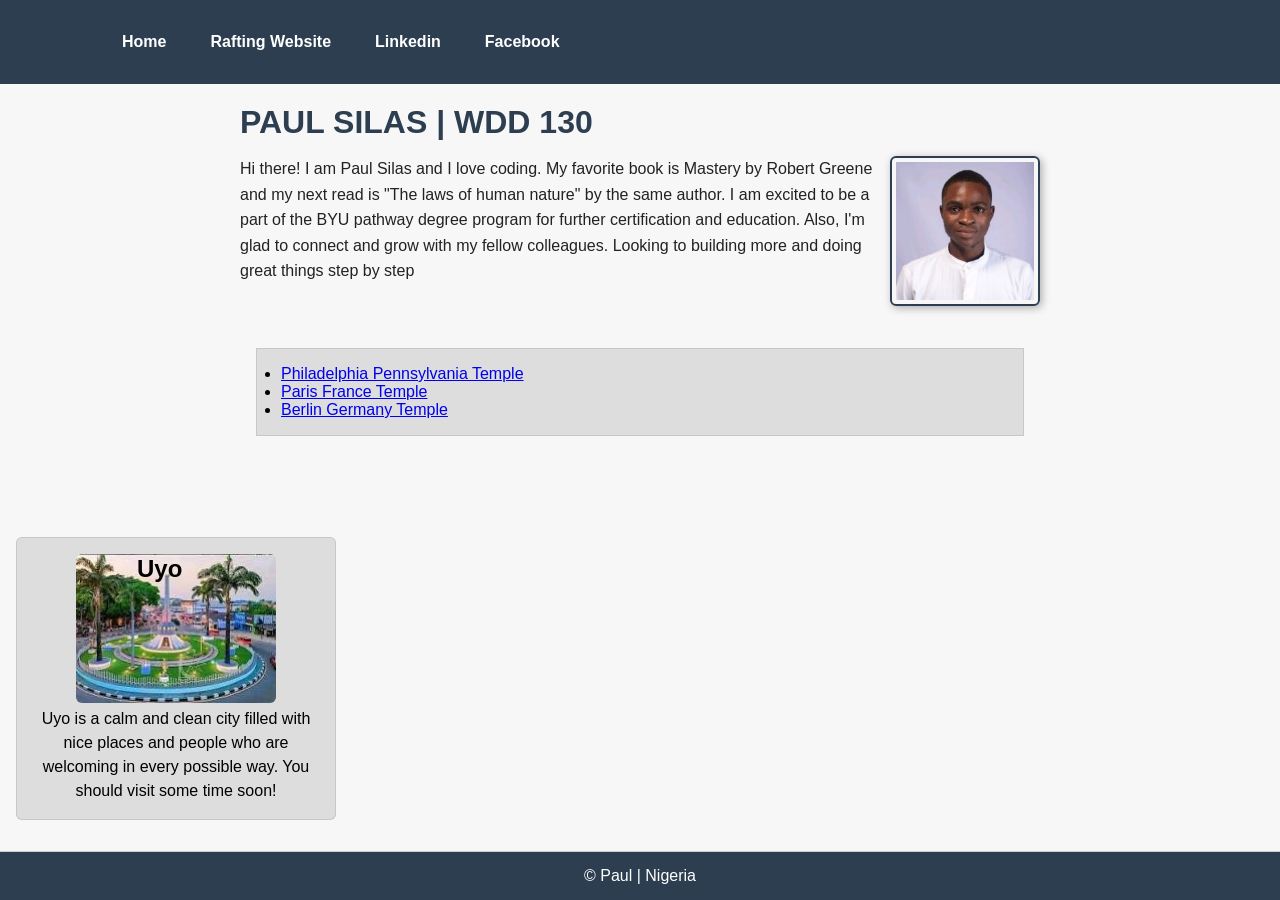
<file: index.html>
<!DOCTYPE html>
<html lang="en">

<head>
    <meta charset="UTF-8">
    <meta name="viewport" content="width=device-width, initial-scale=1.0">
    <meta name="description"
      content="Describe your home page here using keywords like your name, the course, the purpose of the page.">
    <meta name="author" content="Paul Silas">
    <link rel="stylesheet" href="styles/styles.css">
    <title>PAUL SILAS | WDD 130</title>
</head>

<body>
    <header>
        <nav>
            <a href="#">Home</a>
            <a href="wwr/">Rafting Website</a>
            <a href="https://linkedin.com">Linkedin</a>
            <a href="https://facebook.com">Facebook</a>
        </nav>
    </header>
    <main>
        <h1>PAUL SILAS | WDD 130</h1>
        <img src="images/profile.jpg" alt="Paul" width="200">
        <p>Hi there! I am Paul Silas and I love coding. My favorite book is Mastery by Robert Greene
            and my next read is "The laws of human nature" by the same author. I am excited to be a
            part of the BYU pathway degree program for further certification and education. Also,
            I'm glad to connect and grow with my fellow colleagues. Looking to building
            more and doing great things step by step</p>
        <ul class="box indent">
            <li><a href="https://www.churchofjesuschrist.org/temples/details/philadelphia-pennsylvania-temple"
                  target="_blank" rel="noopener">Philadelphia Pennsylvania Temple</a></li>
            <li><a href="https://www.churchofjesuschrist.org/temples/details/paris-france-temple"
                  target="_blank" rel="noopener">Paris France Temple</a></li>
            <li><a href="https://www.churchofjesuschrist.org/temples/details/berlin-germany-temple"
                  target="_blank" rel="noopener">Berlin Germany Temple</a></li>
        </ul>
    </main>
    <aside class="box">
        <h2>Uyo</h2>
        <img src="images/uyo-city.jpg" alt="state">
        <p>Uyo is a calm and clean city filled with nice places and people who are welcoming in
            every possible way. You should visit some time soon!</p>
    </aside>
    <footer>
        <p>©️ Paul | Nigeria</p>
    </footer>

</body>

</html>
</file>
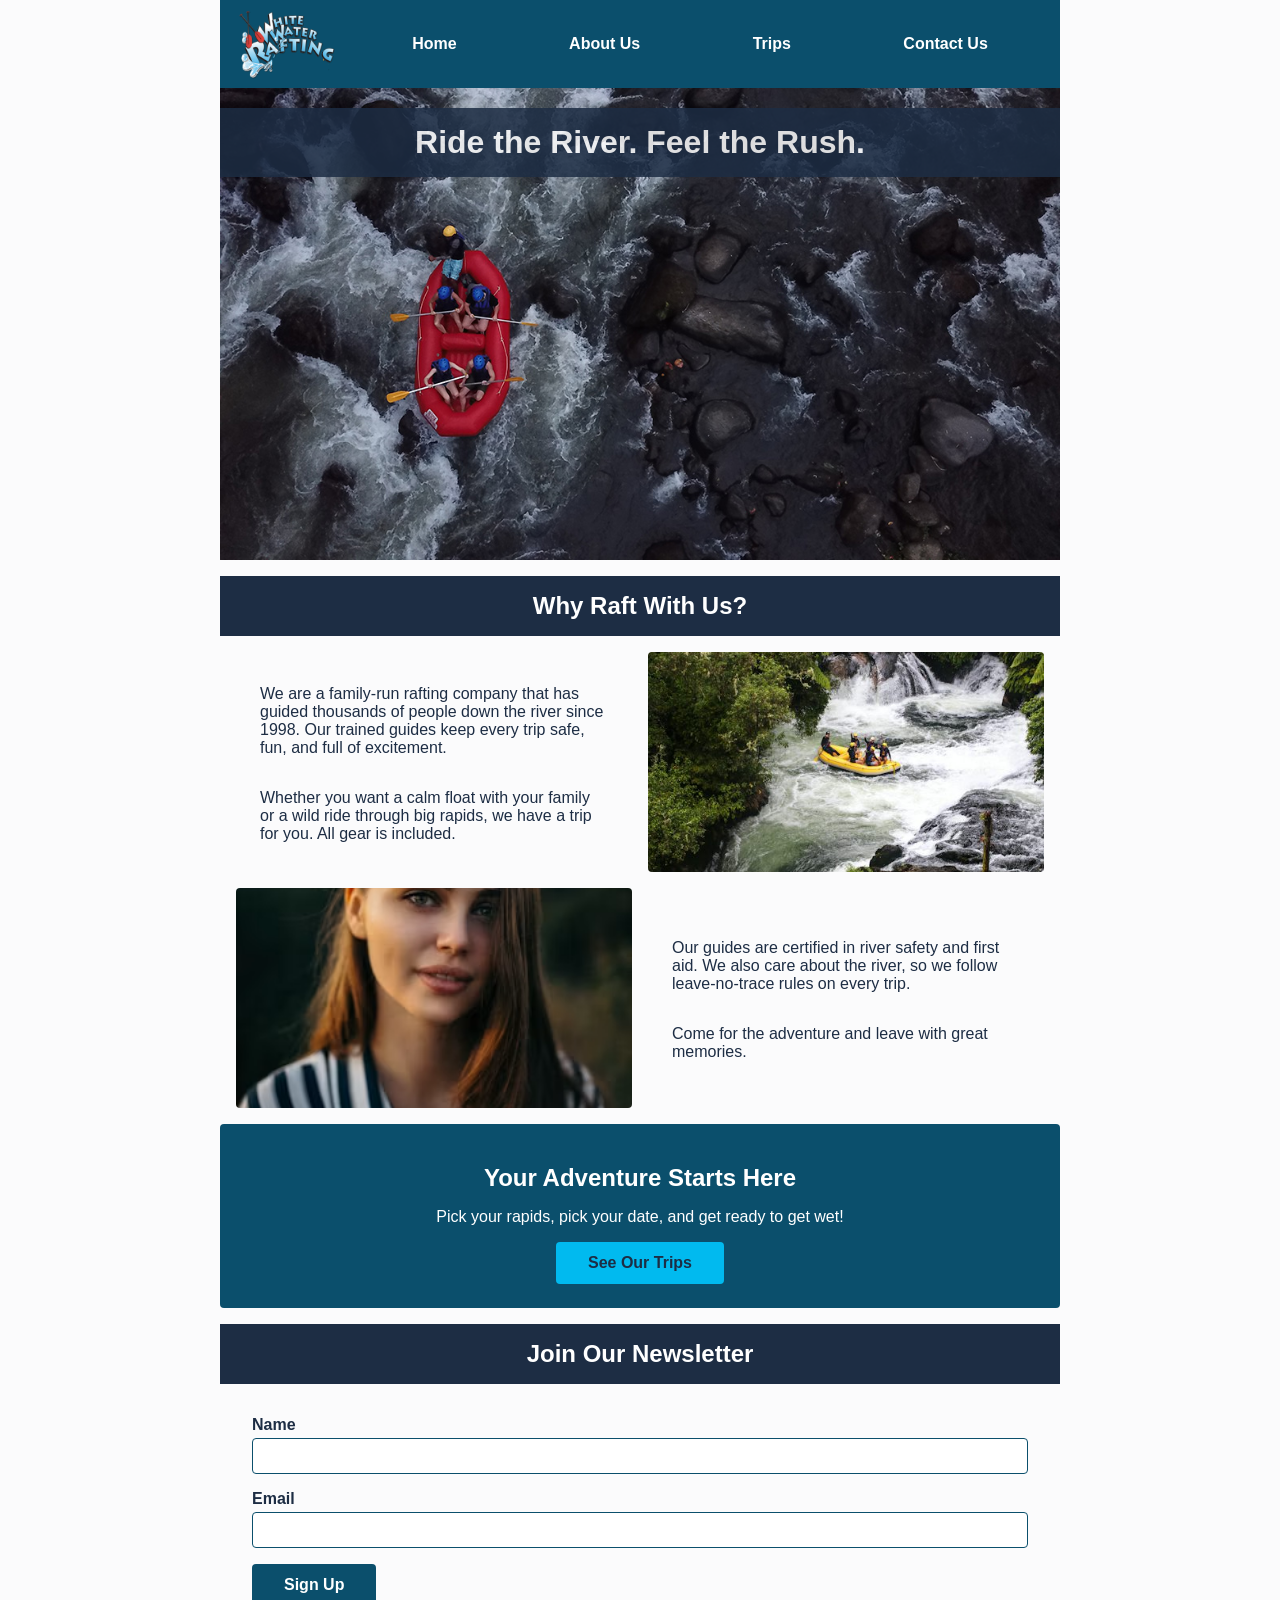
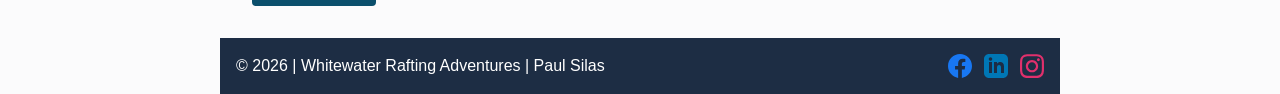
<file: wwr/index.html>
<!DOCTYPE html>
<html lang="en-US">

<head>
    <meta charset="utf-8">
    <meta name="viewport" content="width=device-width, initial-scale=1.0">
    <title>Home | Whitewater Rafting Adventures</title>
    <meta name="description"
      content="Whitewater Rafting Adventures offers safe, guided river rafting trips for beginners and thrill seekers. Explore our trips and join our newsletter.">
    <meta name="author" content="Paul Silas">
    <link rel="stylesheet" href="styles/rafting.css">
</head>

<body>

    <header>
        <img src="images/logo.png" alt="Whitewater Rafting Adventures Logo">
        <nav>
            <ul>
                <li><a href="index.html">Home</a></li>
                <li><a href="about.html">About Us</a></li>
                <li><a href="trips.html">Trips</a></li>
                <li><a href="contact.html">Contact Us</a></li>
            </ul>
        </nav>
    </header>

    <main>
        <div class="hero">
            <img src="images/hero-rafting.jpg" alt="Raft navigating through white water rapids">
            <h1>Ride the River. Feel the Rush.</h1>
        </div>

        <section>
            <h2>Why Raft With Us?</h2>
            <div class="home-grid">
                <div class="home-text">
                    <p>We are a family-run rafting company that has guided thousands of people down
                        the river since 1998. Our trained guides keep every trip safe, fun, and
                        full of excitement.</p>
                    <p>Whether you want a calm float with your family or a wild ride through big
                        rapids, we have a trip for you. All gear is included.</p>
                </div>
                <img src="images/fig1.jpg" alt="Raft crashing through a rapid">
                <img src="images/happy-client.jpg" alt="Guide smiling with happy clients">
                <div class="home-text">
                    <p>Our guides are certified in river safety and first aid. We also care about
                        the river, so we follow leave-no-trace rules on every trip.</p>
                    <p>Come for the adventure and leave with great memories.</p>
                </div>
            </div>
        </section>

        <section class="cta">
            <h2>Your Adventure Starts Here</h2>
            <p>Pick your rapids, pick your date, and get ready to get wet!</p>
            <a class="cta-button" href="trips.html">See Our Trips</a>
        </section>

        <section>
            <h2>Join Our Newsletter</h2>
            <form action="#" method="post">
                <label for="name">Name</label>
                <input type="text" id="name" name="name" required>

                <label for="email">Email</label>
                <input type="email" id="email" name="email" required>

                <button type="submit">Sign Up</button>
            </form>
        </section>
    </main>

    <footer>
        <p>&copy; 2026 | Whitewater Rafting Adventures | Paul Silas</p>
        <nav class="socialmedia">
            <a href="https://facebook.com" target="_blank">
                <img
                  src="data:image/svg+xml;utf8,<svg xmlns='http://www.w3.org/2000/svg' viewBox='0 0 24 24' fill='%231877F2'><path d='M24 12.073c0-6.627-5.373-12-12-12s-12 5.373-12 12c0 5.99 4.388 10.954 10.125 11.854v-8.385H7.078v-3.47h3.047V9.43c0-3.007 1.792-4.669 4.533-4.669 1.312 0 2.686.235 2.686.235v2.953H15.83c-1.491 0-1.956.925-1.956 1.874v2.25h3.328l-.532 3.47h-2.796v8.385C19.612 23.027 24 18.062 24 12.073z'/></svg>"
                  alt="Facebook Icon" width="24" height="24">
            </a>
            <a href="https://linkedin.com" target="_blank">
                <img
                  src="data:image/svg+xml;utf8,<svg xmlns='http://www.w3.org/2000/svg' viewBox='0 0 24 24' fill='%230077B5'><path d='M19 0h-14c-2.761 0-5 2.239-5 5v14c0 2.761 2.239 5 5 5h14c2.762 0 5-2.239 5-5v-14c0-2.761-2.238-5-5-5zm-11 19h-3v-11h3v11zm-1.5-12.268c-.966 0-1.75-.79-1.75-1.764s.784-1.764 1.75-1.764 1.75.79 1.75 1.764-.783 1.764-1.75 1.764zm13.5 12.268h-3v-5.604c0-3.368-4-3.113-4 0v5.604h-3v-11h3v1.765c1.396-2.586 7-2.777 7 2.476v6.759z'/></svg>"
                  alt="LinkedIn Icon" width="24" height="24">
            </a>
            <a href="https://instagram.com" target="_blank">
                <img
                  src="data:image/svg+xml;utf8,<svg xmlns='http://www.w3.org/2000/svg' viewBox='0 0 24 24' fill='%23E1306C'><path d='M12 2.163c3.204 0 3.584.012 4.85.07 3.252.148 4.771 1.691 4.919 4.919.058 1.265.069 1.645.069 4.849 0 3.205-.012 3.584-.069 4.849-.149 3.225-1.664 4.771-4.919 4.919-1.266.058-1.644.07-4.85.07-3.204 0-3.584-.012-4.849-.07-3.26-.149-4.771-1.699-4.919-4.92-.058-1.265-.07-1.644-.07-4.849 0-3.204.013-3.583.07-4.849.149-3.227 1.664-4.771 4.919-4.919 1.266-.057 1.645-.069 4.849-.069zm0-2c-3.259 0-3.667.014-4.947.072-4.358.2-6.78 2.618-6.98 6.98-.059 1.281-.073 1.689-.073 4.948 0 3.259.014 3.668.072 4.948.2 4.358 2.618 6.78 6.98 6.98 1.281.058 1.689.072 4.948.072 3.259 0 3.668-.014 4.948-.072 4.354-.2 6.782-2.618 6.979-6.98.059-1.28.073-1.689.073-4.948 0-3.259-.014-3.667-.072-4.947-.196-4.354-2.617-6.78-6.979-6.98-1.281-.059-1.69-.073-4.949-.073zm0 5.838c-3.403 0-6.162 2.759-6.162 6.162s2.759 6.163 6.162 6.163 6.162-2.759 6.162-6.163c0-3.403-2.759-6.162-6.162-6.162zm0 10.162c-2.209 0-4-1.79-4-4 0-2.209 1.791-4 4-4s4 1.791 4 4c0 2.21-1.791 4-4 4zm6.406-11.845c-.796 0-1.441.645-1.441 1.44s.645 1.44 1.441 1.44c.795 0 1.439-.645 1.439-1.44s-.644-1.44-1.439-1.44z'/></svg>"
                  alt="Instagram Icon" width="24" height="24">
            </a>
        </nav>
    </footer>

</body>

</html>
</file>
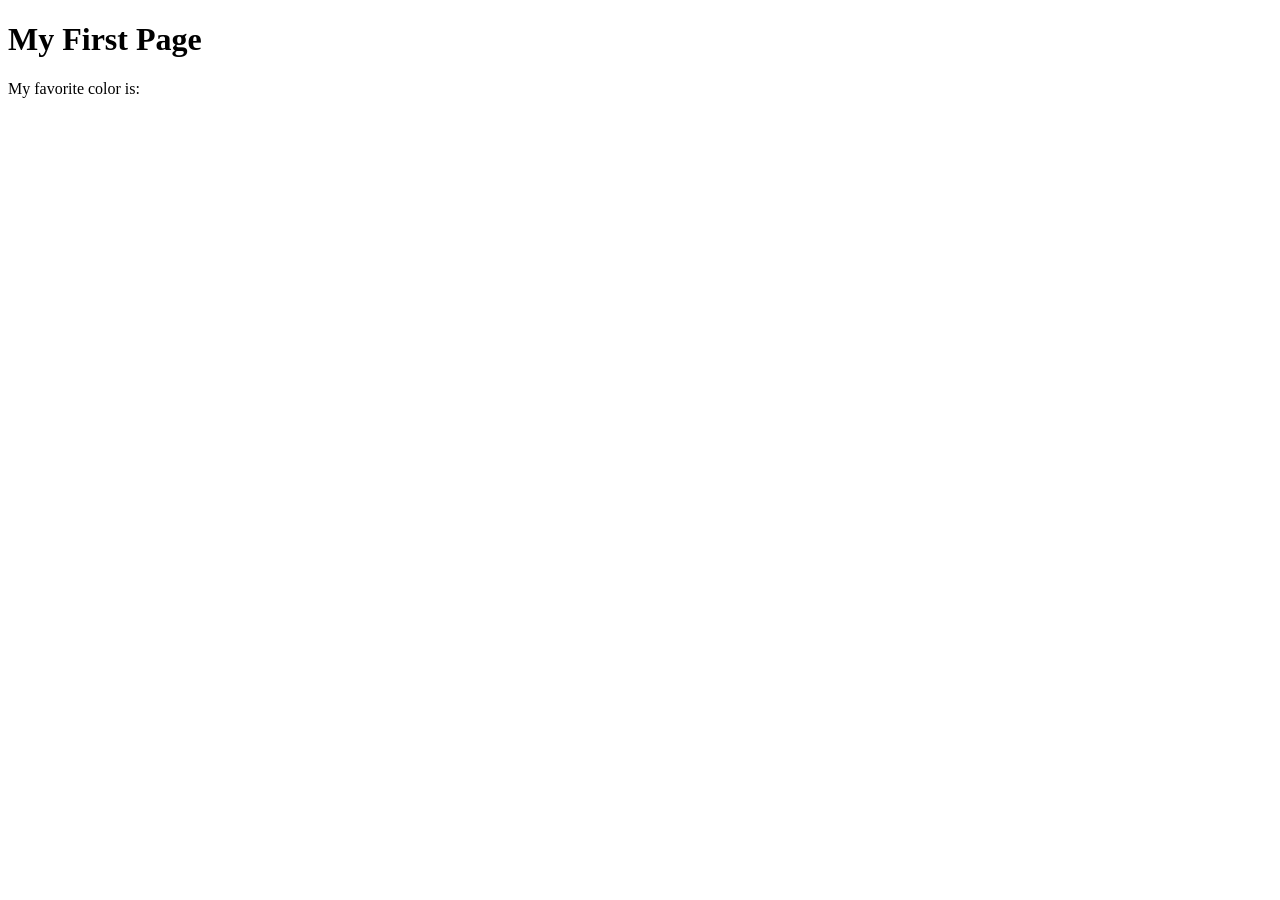
<file: week01/first-page.html>
<!DOCTYPE html>
<html lang="en">
<head>
    <meta charset="UTF-8">
    <meta name="viewport" content="width=device-width, initial-scale=1.0">
    <title>My First Page</title>
</head>
<body>
    <h1>My First Page</h1>
    <p>My favorite color is: </p>
</body>
</html>
</file>
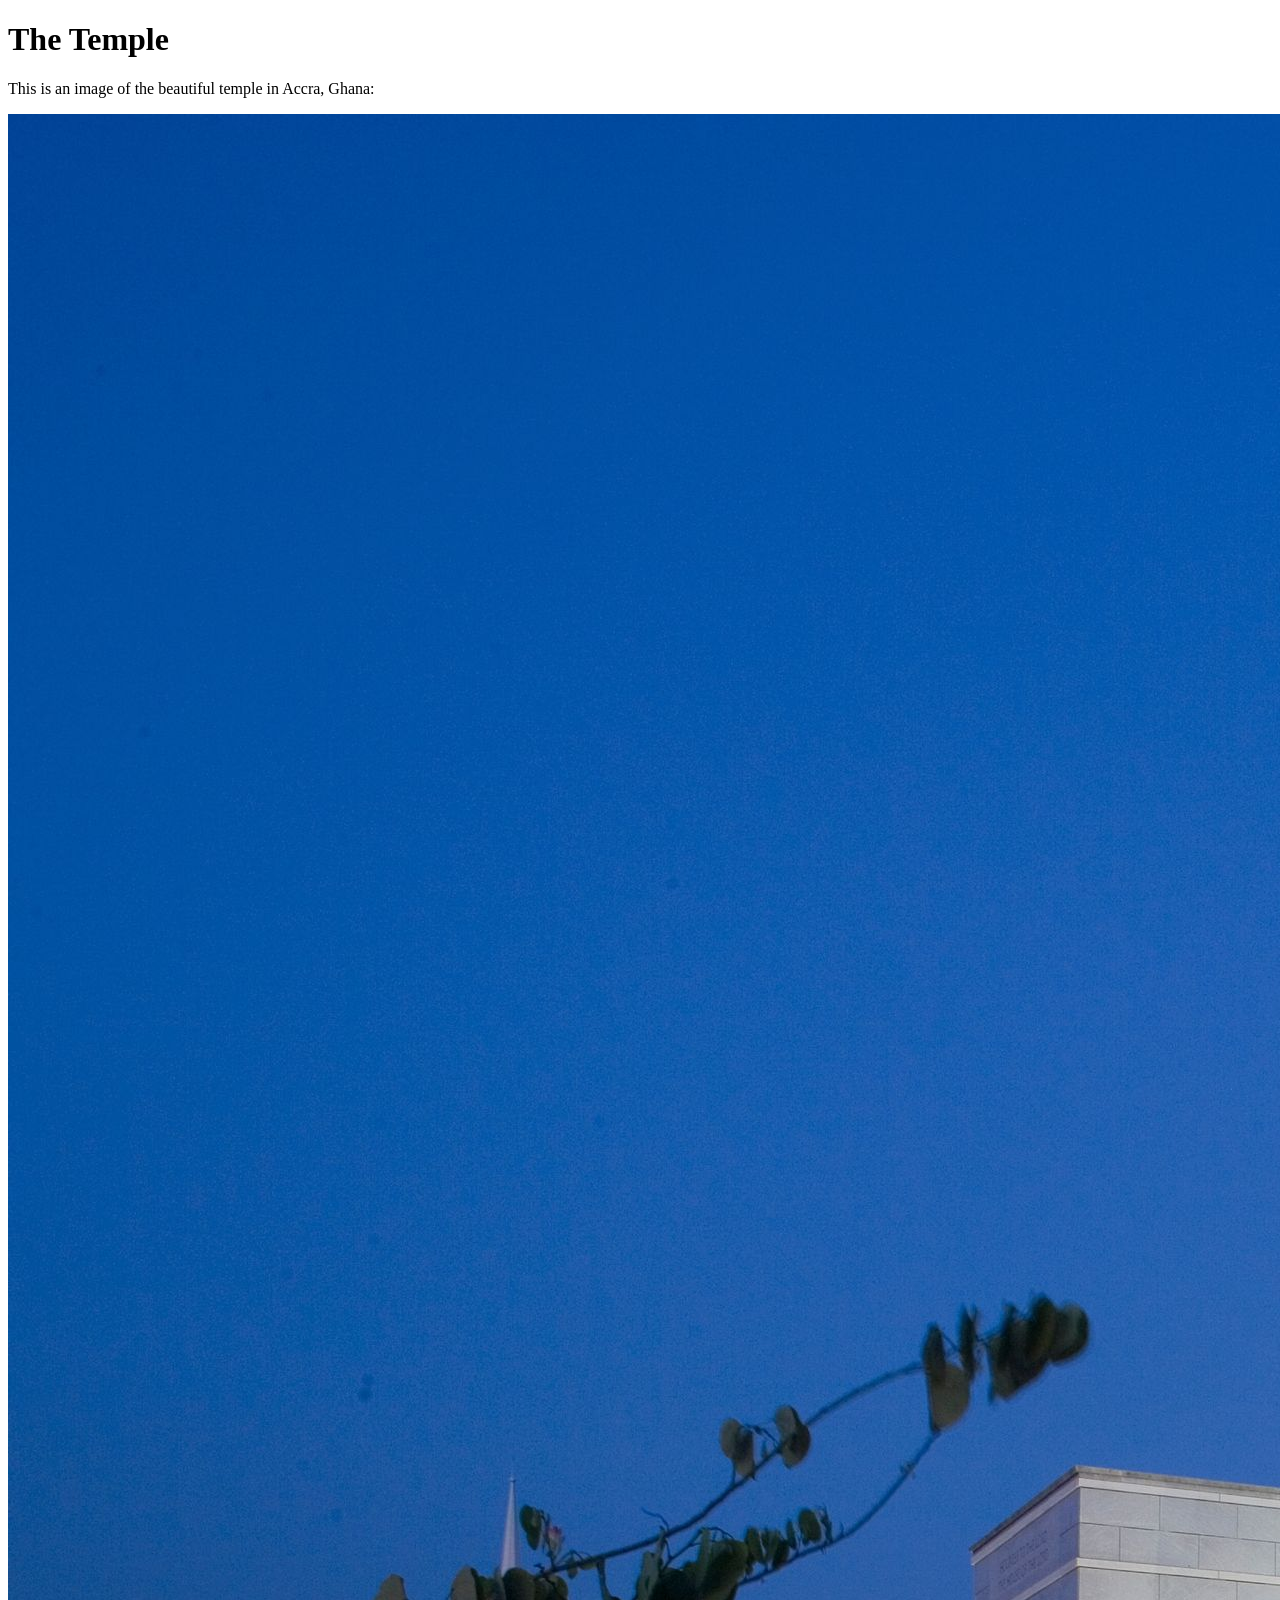
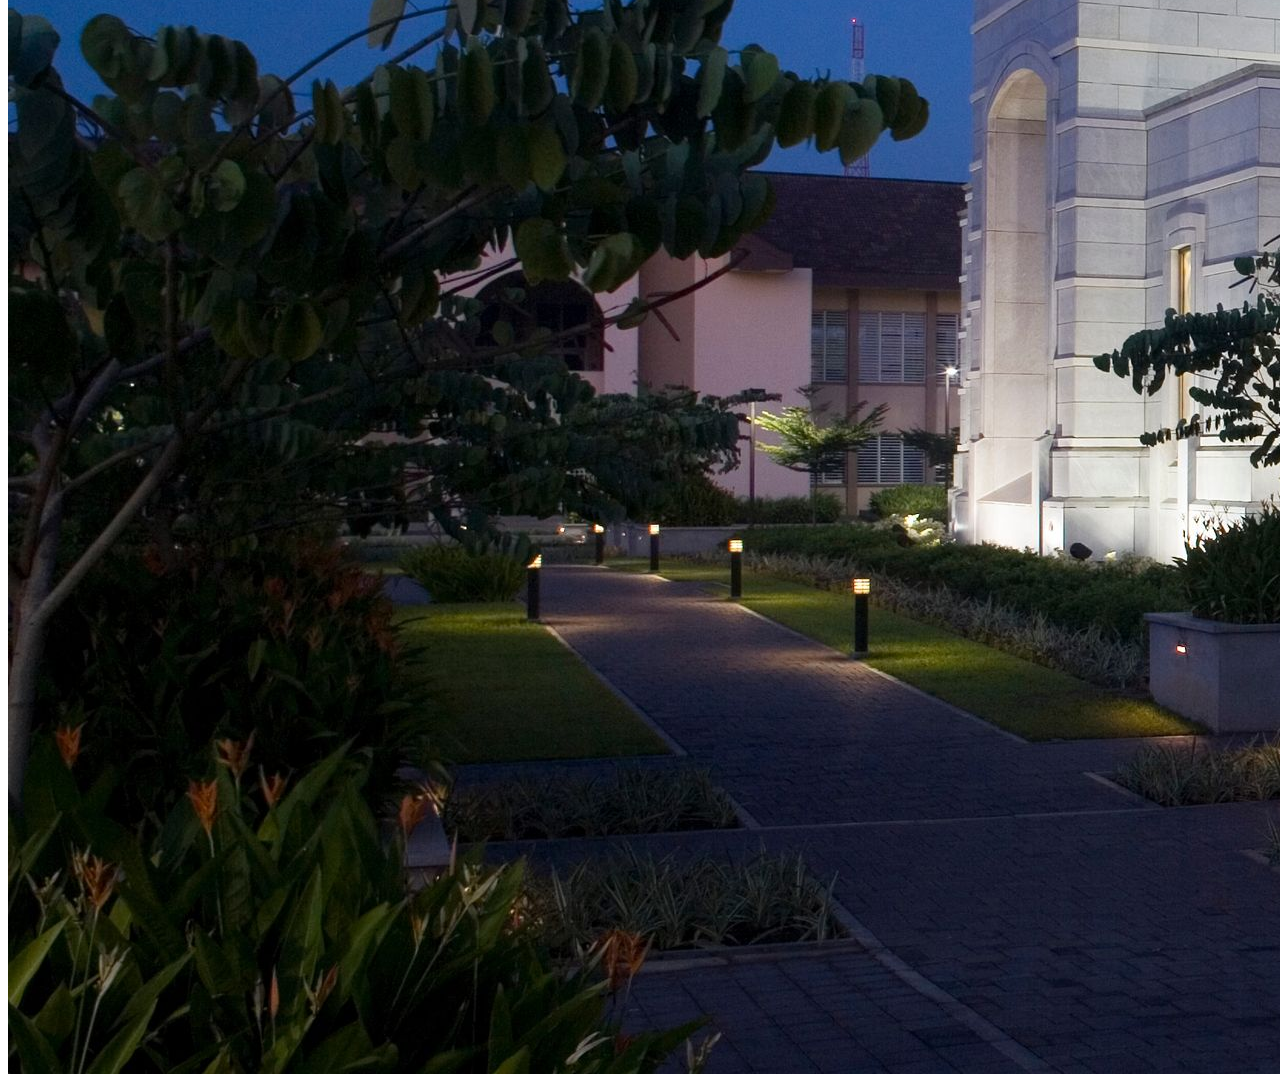
<file: week01/images.html>
<!DOCTYPE html>
<html lang="en">
<head>
    <meta charset="UTF-8">
    <meta name="viewport" content="width=device-width, initial-scale=1.0">
    <title>Temple Image</title>
</head>
<body>
    <h1>The Temple</h1>
    <p>This is an image of the beautiful temple in Accra, Ghana:</p>
    <img src="images/temple-large.jpeg" alt="The Accra Ghana Temple">
    
</body>
</html>
</file>
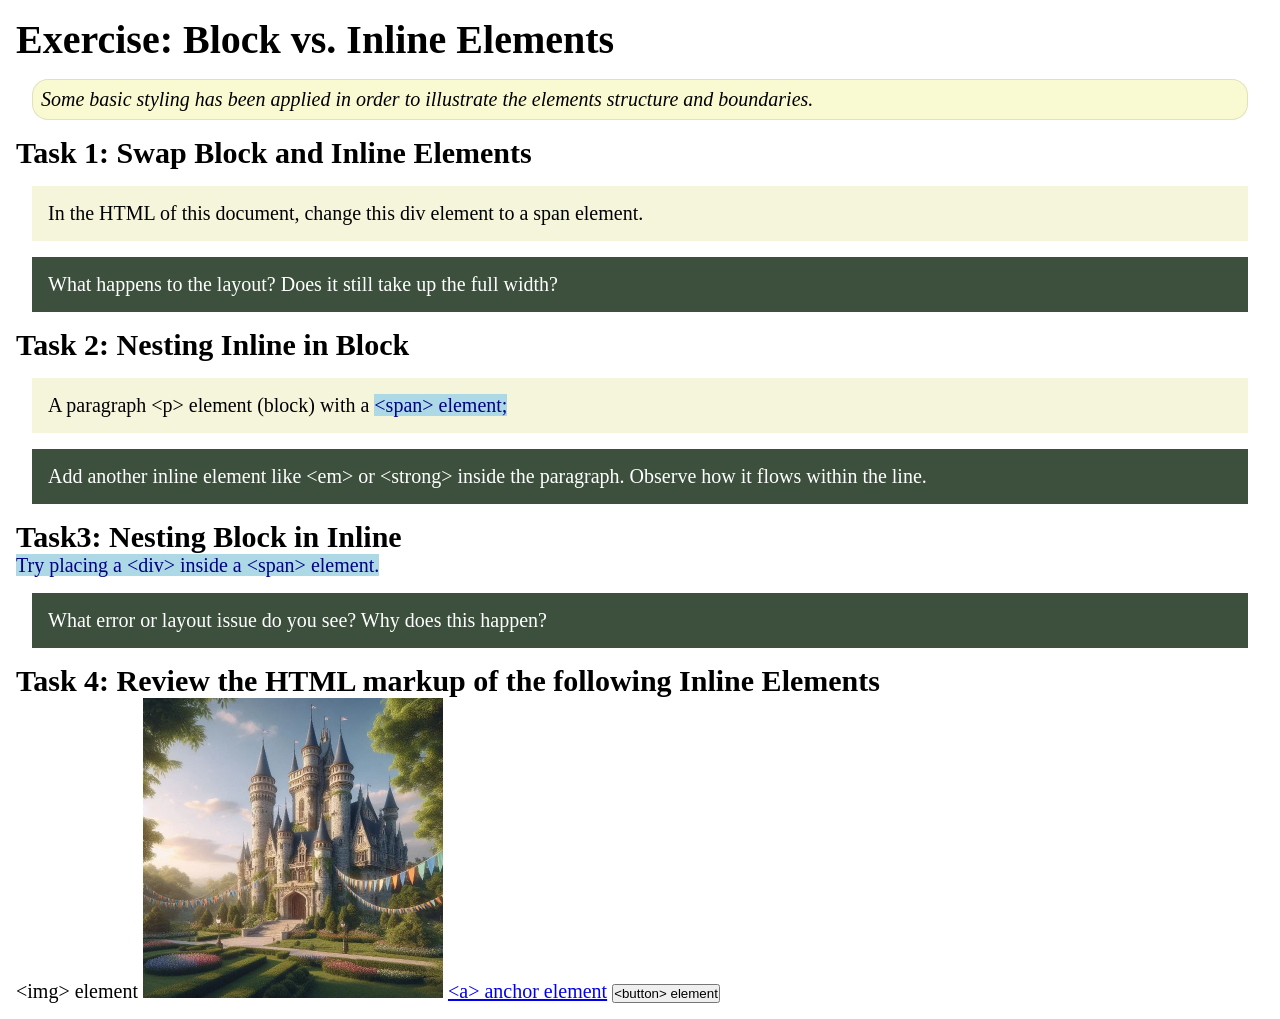
<file: week02/block-vs-inline.html>
<!DOCTYPE html>
<html lang="en">

<head>
    <meta charset="UTF-8">
    <meta name="viewport" content="width=device-width, initial-scale=1.0">
    <title>Exercise: Block vs. Inline Elements</title>
    <link rel="stylesheet" href="styles/block-vs-inline.css">
</head>

<body>
    <main>
        <h1>Exercise: Block vs. Inline Elements</h1>
        <p class="note">Some basic styling has been applied in order to illustrate the elements structure and
            boundaries.</p>

        <h2>Task 1: Swap Block and Inline Elements</h2>
        <div>In the HTML of this document, change this div element to a span element.</div>

        <p class="question">What happens to the layout? Does it still take up the full width?</p>

        <h2>Task 2: Nesting Inline in Block</h2>
        <p>A paragraph &lt;p&gt; element (block) with a <span>&lt;span&gt; element;</span></p>
        <p class="question">Add another inline element like &lt;em&gt; or &lt;strong&gt; inside the paragraph. Observe
            how it flows within the line.</p>

        <h2>Task3: Nesting Block in Inline</h2>
        <span>Try placing a &lt;div&gt; inside a &lt;span&gt; element.</span>
            <p class="question">What error or layout issue do you see? Why does this happen?</p>


            <h2>Task 4: Review the HTML markup of the following Inline Elements</h2>
        &lt;img&gt; element
        <img src="images/castle.webp" alt="placeholder image (images are inline)" width="300" height="300">
        <a href="https://churchofjesuschrist.org">&lt;a&gt; anchor element</a>
        <button type="button">&lt;button&gt; element</button>
    </main>
</body>

</html>
</file>
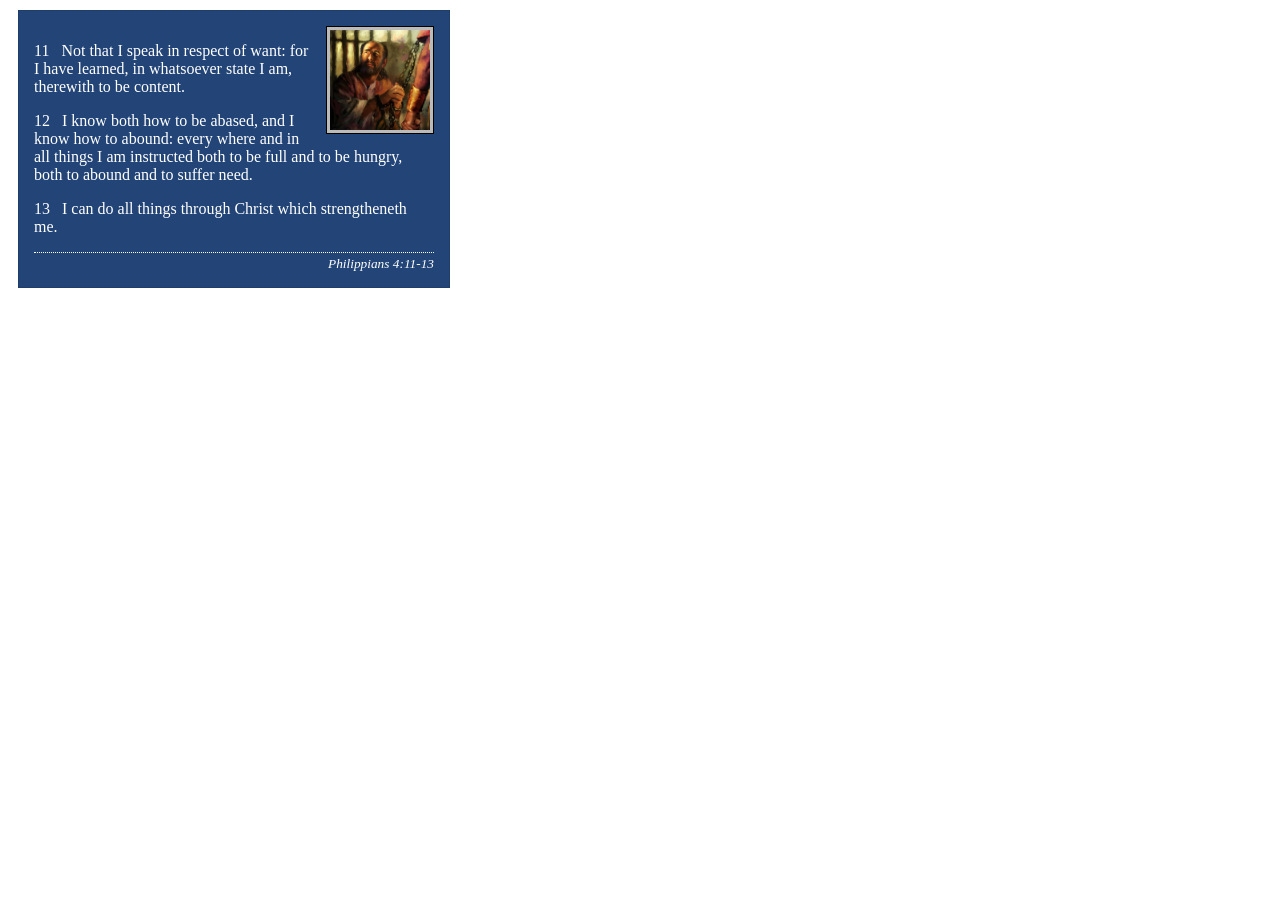
<file: week02/box-model-solution.html>
<!DOCTYPE html>
<html lang="en">
<head>
    <meta charset="UTF-8">
    <meta name="viewport" content="width=device-width, initial-scale=1.0">
    <title>Box Model Activity</title>
    <link rel="stylesheet" href="styles/box-model-solution.css">
</head>
<body>
    <main>
        <div class="callout">
            <img src="images/apostle-paul-imprisoned.webp" alt="Paul the Apostle - Imprisoned in Rome" width="200" height="200">
            <blockquote>
                <p>11 &nbsp; Not that I speak in respect of want: for I have learned, in whatsoever state I am, therewith to be content.</p>
                <p>12 &nbsp; I know both how to be abased, and I know how to abound: every where and in all things I am instructed both to be full and to be hungry, both to abound and to suffer need.</p>
                <p>13 &nbsp; I can do all things through Christ which strengtheneth me.</p>
            </blockquote>
            <cite>Philippians 4:11-13</cite>
        </div>
    </main>
</body>
</html>
</file>
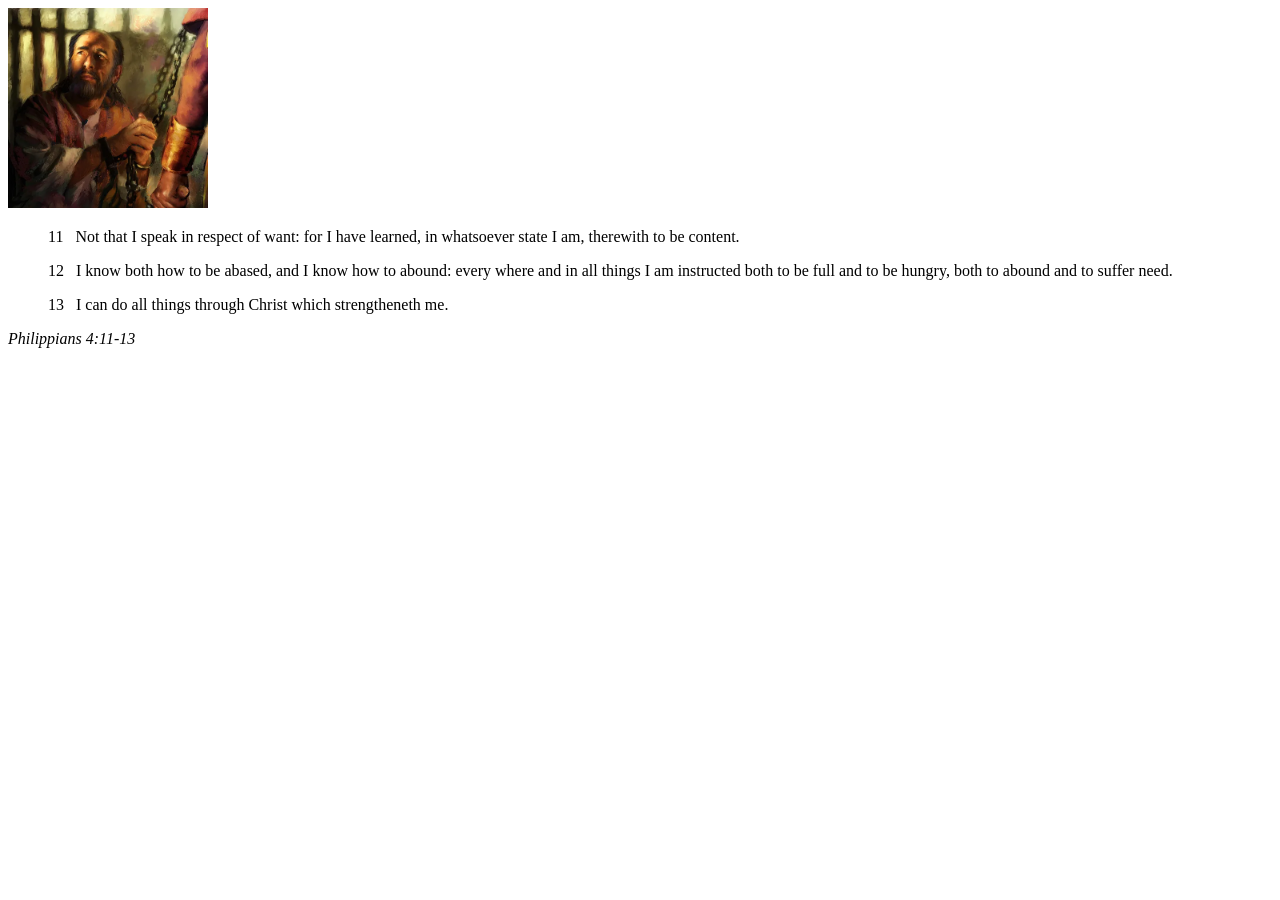
<file: week02/box-model.html>
<!DOCTYPE html>
<html lang="en">
<head>
    <meta charset="UTF-8">
    <meta name="viewport" content="width=device-width, initial-scale=1.0">
    <title>Box Model Activity</title>
</head>
<body>
    <main>
        <div class="callout">
            <img src="images/apostle-paul-imprisoned.webp" alt="Paul the Apostle - Imprisoned in Rome" width="200" height="200">
            <blockquote>
                <p>11 &nbsp; Not that I speak in respect of want: for I have learned, in whatsoever state I am, therewith to be content.</p>
                <p>12 &nbsp; I know both how to be abased, and I know how to abound: every where and in all things I am instructed both to be full and to be hungry, both to abound and to suffer need.</p>
                <p>13 &nbsp; I can do all things through Christ which strengtheneth me.</p>
            </blockquote>
            <cite>Philippians 4:11-13</cite>
        </div>
    </main>
</body>
</html>
</file>
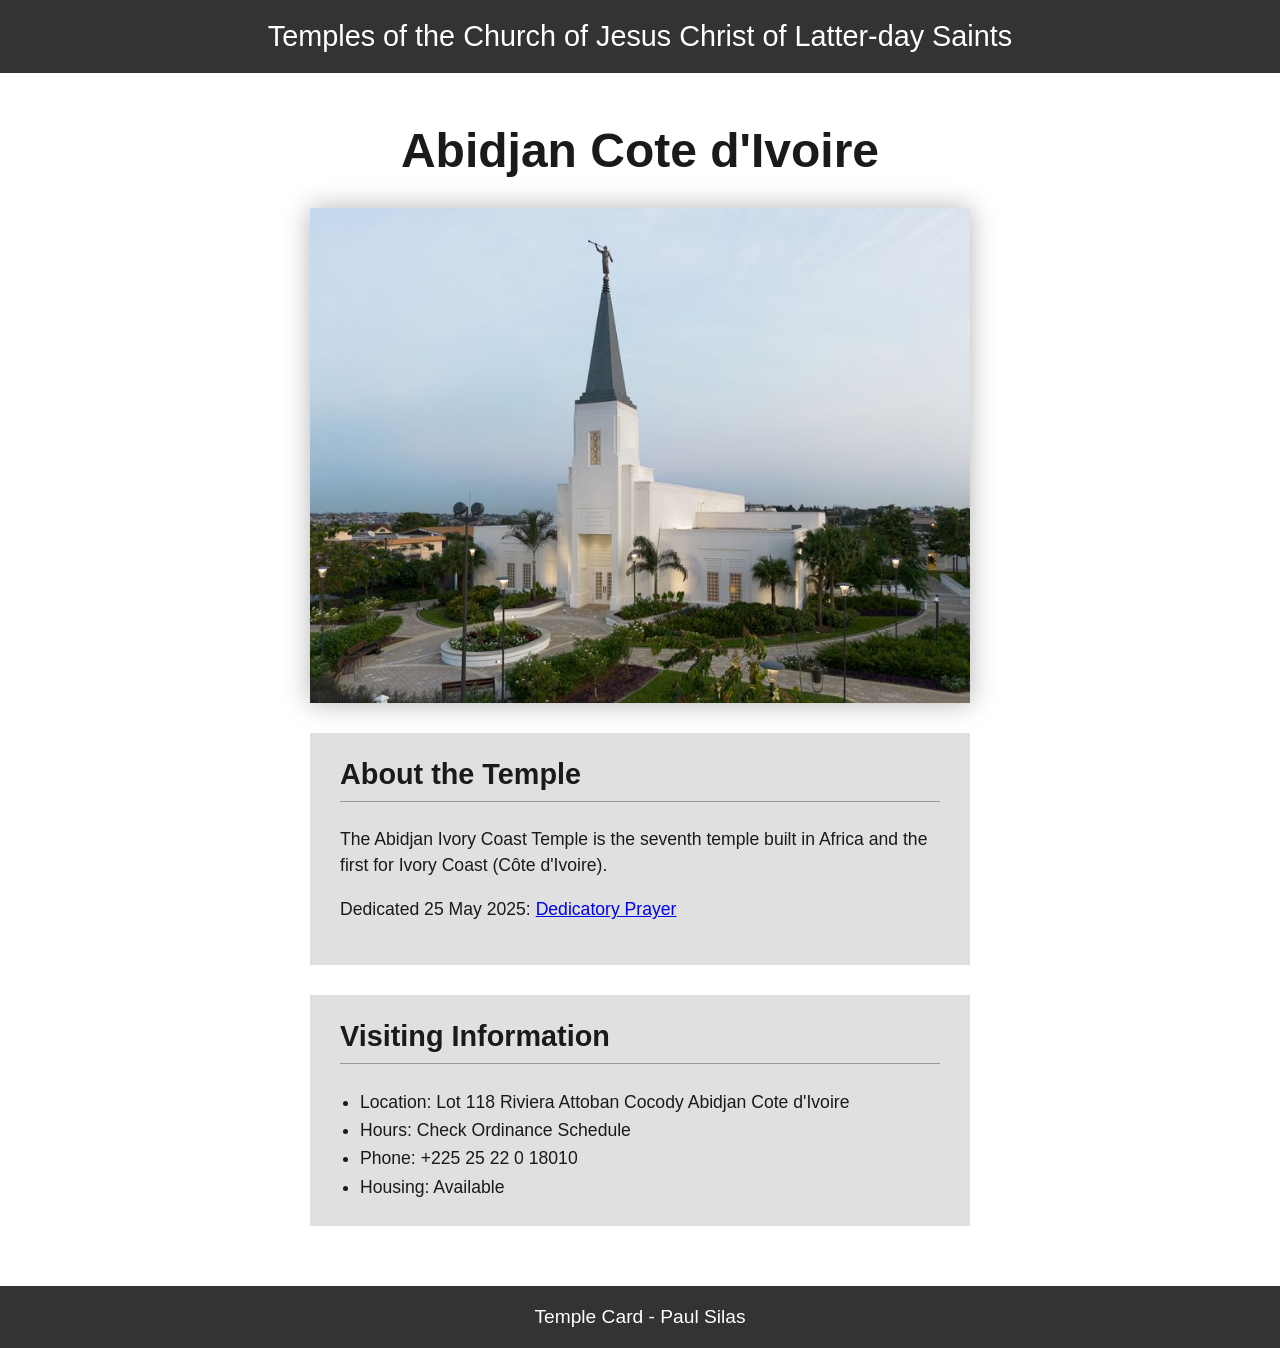
<file: week02/temple.html>
<!DOCTYPE html>
<html lang="en">

<head>
    <meta charset="UTF-8">
    <meta name="viewport" content="width=device-width, initial-scale=1.0">
    <title>Temple Card - Abidjan Cote d'Ivoire</title>
    <link rel="stylesheet" href="styles/temple.css">
</head>

<body>
    <header>
        <p>Temples of the Church of Jesus Christ of Latter-day Saints</p>
    </header>
    <main>
        <h1>Abidjan Cote d'Ivoire</h1>
        <picture>
            <img src="images/abidjan-ivory-coast.jpeg" alt="Abidjan Cote d'Ivoire Temple">
        </picture>
        <section>
            <h2>About the Temple</h2>
            <p>The Abidjan Ivory Coast Temple is the seventh temple built in Africa and the first
                for Ivory Coast (Côte
                d'Ivoire).</p>
            <p>Dedicated 25 May 2025: <a
                  href="https://www.churchofjesuschrist.org/temples/dedicatory-prayer/abidjan-ivory-coast-temple/2025-05-25?lang=eng"
                  target="_blank" rel="noopener noreferrer">Dedicatory Prayer</a></p>
        </section>
        <section>
            <h2>Visiting Information</h2>
            <ul>
                <li>Location: Lot 118 Riviera Attoban Cocody Abidjan Cote d'Ivoire</li>
                <li>Hours: Check Ordinance Schedule</li>
                <li>Phone: +225 25 22 0 18010</li>
                <li>Housing: Available</li>
            </ul>
        </section>
    </main>
    <footer>
        <p>Temple Card - Paul Silas</p>
    </footer>
</body>

</html>
</file>
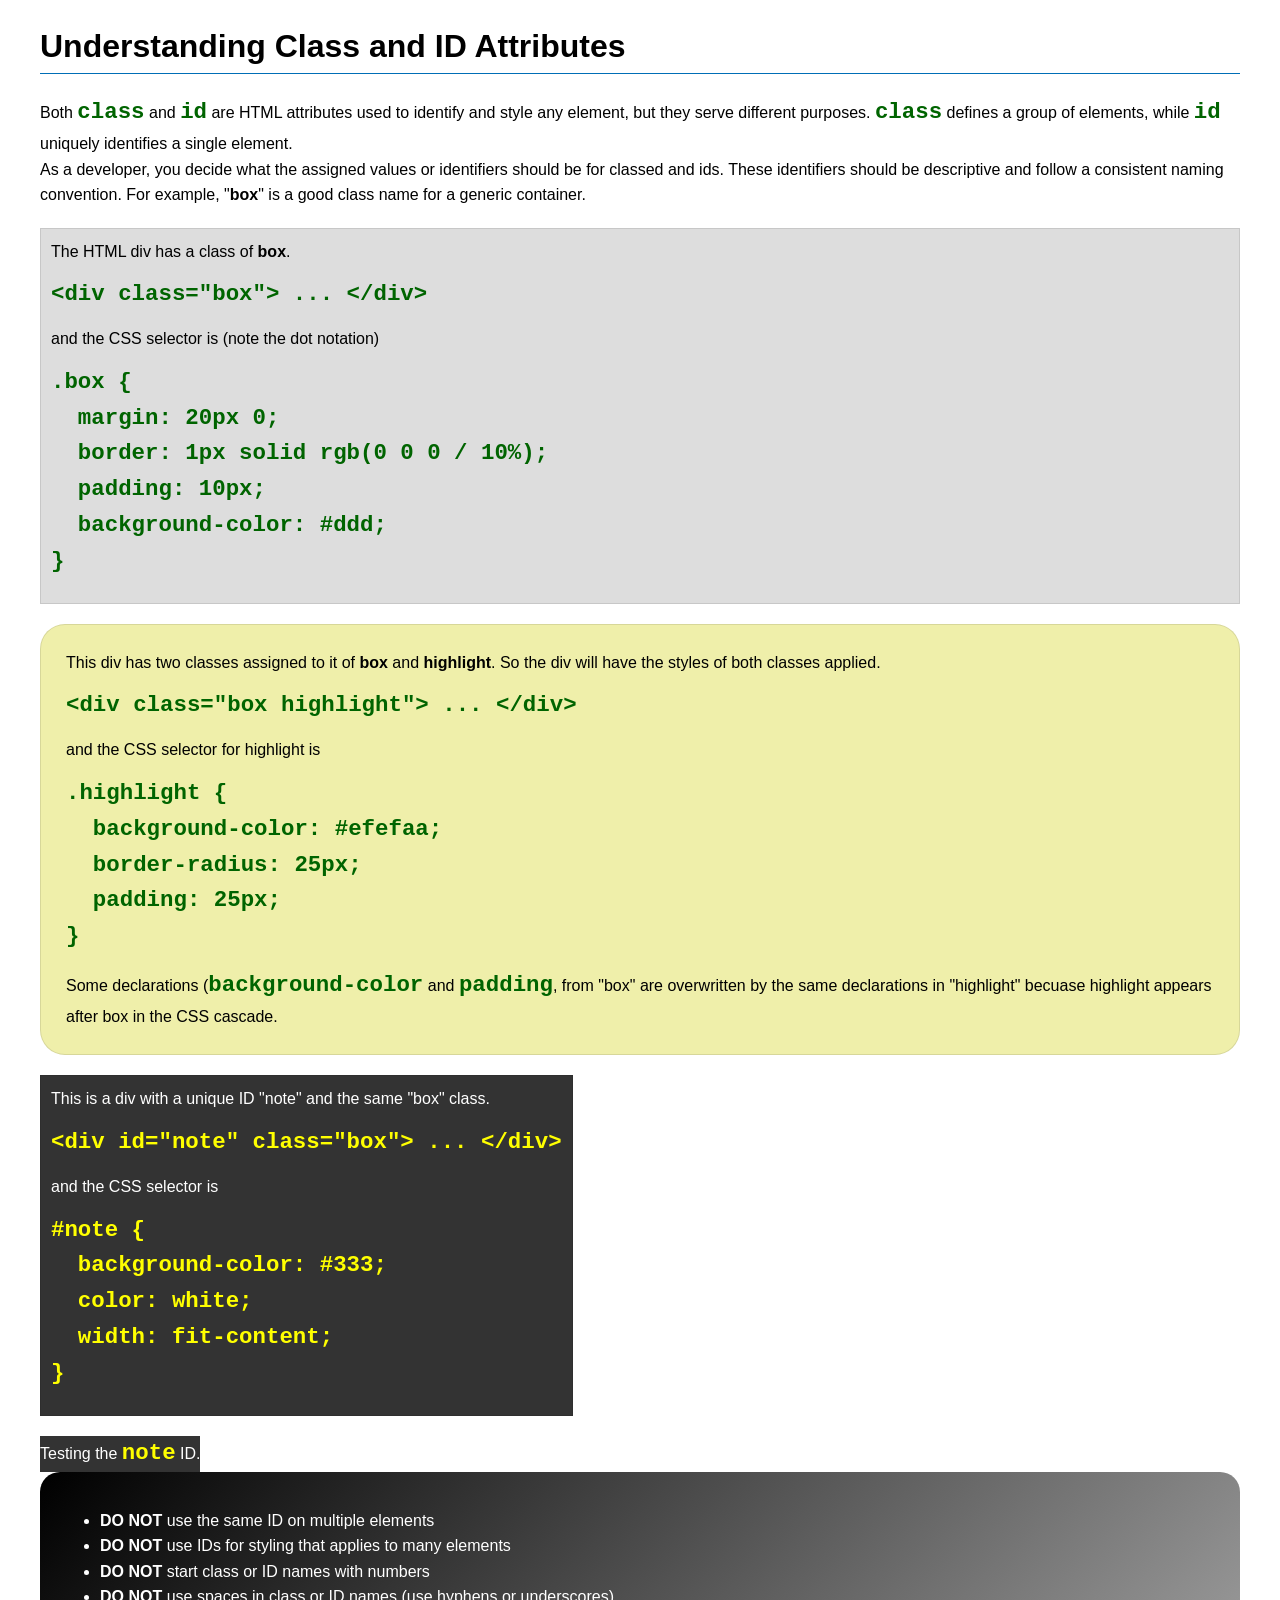
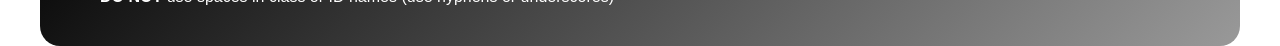
<file: week03/class-and-id.html>
<!DOCTYPE html>
<html lang="en">

<head>
    <meta charset="UTF-8">
    <meta name="viewport" content="width=device-width, initial-scale=1.0">
    <title>Class vs ID Attributes</title>
    <link rel="stylesheet" href="styles/class-and-id.css">
</head>

<body>
    <h1>Understanding Class and ID Attributes</h1>
    <p>Both <code>class</code> and <code>id</code> are HTML attributes used to identify and style any element, but they
        serve different purposes. <code>class</code> defines a group of elements, while <code>id</code> uniquely
        identifies a single element.</p>
    <p>As a developer, you decide what the assigned values or identifiers should be for classed and ids. These
        identifiers should be
        descriptive and follow a consistent naming convention. For example, "<strong>box</strong>" is a good class name
        for a generic container.</p>
    <div class="box">
        <p>The HTML div has a class of <strong>box</strong>.</p>
        <pre><code class="html">&lt;div class="box"&gt; ... &lt;/div&gt;</code></pre>
        and the CSS selector is (note the dot notation)
        <pre><code class="css">.box {
  margin: 20px 0;
  border: 1px solid rgb(0 0 0 / 10%);
  padding: 10px;
  background-color: #ddd; 
}</code></pre>
    </div>

    <div class="box highlight">
        <p>This div has two classes assigned to it of <strong>box</strong> and <strong>highlight</strong>. So the div
            will have the styles of both classes applied.</p>
        <pre><code class="html">&lt;div class="box highlight"&gt; ... &lt;/div&gt;</code></pre>
        and the CSS selector for highlight is
        <pre><code class="css">.highlight {
  background-color: #efefaa;
  border-radius: 25px;
  padding: 25px;
}</code></pre>
<p>Some declarations (<code>background-color</code> and <code>padding</code>, from "box" are overwritten by the same declarations in "highlight" becuase highlight appears after box in the CSS cascade.</p>
    </div>

    <div id="note" class="box">
        <p>This is a div with a unique ID "note" and the same "box" class.</p>
        <pre><code class="html">&lt;div id="note" class="box"&gt; ... &lt;/div&gt;</code></pre>
        and the CSS selector is
        <pre><code class="css">#note {
  background-color: #333;
  color: white;
  width: fit-content;
}</code></pre>
    </div>

    <div id="note">
        <p>Testing the <code>note</code> ID.</p>
    </div>

    <section id="best-practice">
        <ul>
            <li><strong>DO NOT</strong> use the same ID on multiple elements</li>
            <li><strong>DO NOT</strong> use IDs for styling that applies to many elements</li>
            <li><strong>DO NOT</strong> start class or ID names with numbers</li>
            <li><strong>DO NOT</strong> use spaces in class or ID names (use hyphens or underscores)</li>
        </ul>
    </section>




</body>

</html>
</file>
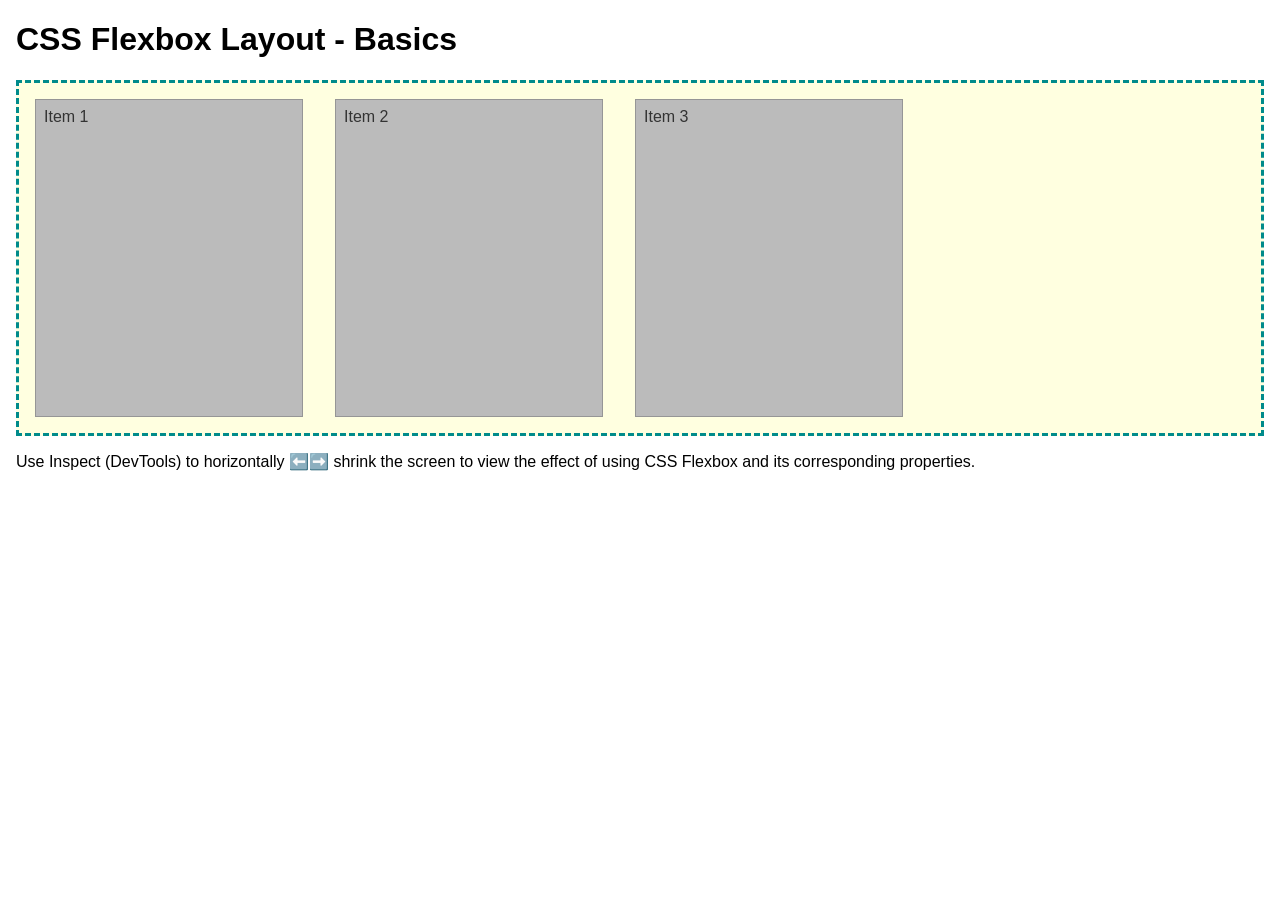
<file: week04/flexbox-layout.html>
<!DOCTYPE html>
<html lang="en">
<head>
    <meta charset="UTF-8">
    <meta name="viewport" content="width=device-width, initial-scale=1.0">
    <title>CSS Flexbox Layout - Basics</title>
    <link rel="stylesheet" href="styles/flexbox.css">
</head>
<body>
    <main>
        <h1>CSS Flexbox Layout - Basics</h1>
        <div class="flex-container">
            <div class="flex-item item1">Item 1</div>
            <div class="flex-item item2">Item 2</div>
            <div class="flex-item item3">Item 3</div>
        </div>
        <p>Use Inspect (DevTools) to horizontally ⬅️➡️ shrink the screen to view the effect of using CSS Flexbox and its corresponding properties.</p>
    </main>
</body>
</html>
</file>
<file: styles/styles.css>
* {
    margin: 0;
    padding: 0;
    box-sizing: border-box;
}

body {
    margin: 0;
    display: flex;
    flex-direction: column;
    min-height: 100vh;
    font-family: Arial, Helvetica, sans-serif;
    color: #222222;
    background-color: #f7f7f7;
}

header {
    background-color: #2c3e50;
    padding: 15px 20px;
}

nav {
    display: flex;
    gap: 20px;
    max-width: 1100px;
    margin: 0 auto;
    background-color: #2c3e50;
    padding: 10px 20px;
}

nav a {
    color: #ffffff;
    text-decoration: none;
    font-weight: bold;
    padding: 8px 12px;
    display: block;
}

nav a:hover {
    text-decoration: underline;
}

main,
aside {
    max-width: 1100px;
    width: 100%;
    margin: 0 auto;
    padding: 20px;
}

main {
    max-width: 840px;
    flex: 1;
}

main h1 {
    font-size: 2rem;
    margin-bottom: 15px;
    color: #2c3e50;
}

main img {
    width: 150px;
    height: auto;
    border: 2px solid #2c3e50;
    padding: 4px;
    box-shadow: 2px 2px 8px rgba(0, 0, 0, 0.3);
    border-radius: 6px;
    float: right;
    margin: 0 0 1rem 1rem;
}

main p {
    line-height: 1.6;
    padding: 0;
}

aside {
    width: 20rem;
    margin: 1rem auto;
    border: 1px solid #ccc;
    padding: 1rem;
    background-color: aliceblue;
    color: #2c3e50;
    text-align: center;
    border-radius: 6px;
    position: relative;
}

aside h2 {
    position: absolute;
    top: 17px;
    left: 120px;
}

aside img {
    width: 200px;
    height: auto;
    border-radius: 6px;
}

aside p {
    line-height: 1.5;
}

footer {
    margin-top: 15px;
    padding: 15px;
    border-top: 1px solid #ccc;
    text-align: center;
    background-color: #2c3e50;
    color: #ffffff;
}

/* Class Selectors */
.box {
    margin: 1rem;
    border: 1px solid rgba(0 0 0 / 10%);
    padding: 1rem;
    background-color: #ddd;
    color: #000;
}

.indent {
    padding-left: 1.5rem;
    margin-top: 4rem;
}
</file>
<file: wwr/styles/rafting.css>
:root {
    --primary-color: #0b4f6c;
    --secondary-color: #01baef;
    --accent1-color: #1d2d44;
    --accent2-color: #fbfbfc;
    --heading-font: "Trebuchet MS", "Lucida Sans Unicode", "Lucida Grande", sans-serif;
    --body-font: Arial, Helvetica, sans-serif;
}

* {
    margin: 0;
    padding: 0;
    box-sizing: border-box;
}

body {
    font-family: var(--body-font);
    color: var(--accent1-color);
    background-color: var(--accent2-color);
}

header,
main,
footer {
    width: 840px;
    margin: 0 auto;
}

h1,
h2 {
    font-family: var(--heading-font);
    color: var(--primary-color);
}

nav,
article {
    margin: 16px;
    padding: 8px;
}

section {
    margin: 16px 0;
    padding: 0;
}

section p {
    margin: 16px;
    padding: 8px;
}

.hero {
    position: relative;
}

.hero img {
    display: block;
    width: 100%;
    height: auto;
}

.hero h1 {
    position: absolute;
    top: 20px;
    width: 100%;
    padding: 16px;
    text-align: center;
    background-color: var(--accent1-color);
    color: #ffffff;
    opacity: 0.85;
}

h2 {
    width: 100%;
    padding: 16px;
    text-align: center;
    background-color: var(--accent1-color);
    color: #ffffff;
}

.hero article {
    position: absolute;
    bottom: 20px;
    left: 20px;
    right: 20px;
    background-color: var(--accent2-color);
    padding: 16px;
    opacity: 0.9;
    border-radius: 4px;
}

.hero article img {
    float: right;
    width: 125px;
    height: auto;
    margin-left: 16px;
    border-radius: 4px;
}

header {
    display: grid;
    grid-template-columns: 120px 1fr;
    align-items: center;
    background-color: var(--primary-color);
}

header img {
    display: block;
    width: 100px;
    height: auto;
    margin: 8px 16px;
}

header nav {
    margin: 0;
    padding: 0 16px;
}

header nav ul {
    display: flex;
    list-style: none;
}

header nav li {
    flex: 1 1 auto;
    text-align: center;
}

header nav a {
    display: block;
    padding: 12px 8px;
    color: #ffffff;
    font-family: var(--heading-font);
    font-weight: bold;
    text-decoration: none;
}

header nav a:hover {
    color: var(--secondary-color);
}

.history {
    display: grid;
    grid-template-columns: 1fr 300px;
    gap: 16px;
    align-items: center;
    margin: 16px;
}

.history p {
    margin: 0;
}

.history img {
    width: 100%;
    height: auto;
    border-radius: 4px;
}

.adventures {
    display: flex;
    gap: 8px;
    margin: 16px;
}

.adventures figure {
    flex: 1 1 0;
    min-width: 0;
}

.adventures img {
    display: block;
    width: 100%;
    aspect-ratio: 1 / 1;
    object-fit: cover;
    border-radius: 4px;
}

.adventures figcaption {
    padding: 8px 4px;
    text-align: center;
    font-size: 0.85rem;
    font-weight: bold;
    color: var(--primary-color);
}

footer {
    display: grid;
    grid-template-columns: 1fr auto;
    align-items: center;
    background-color: var(--accent1-color);
    color: #ffffff;
}

footer p {
    padding: 16px;
}

.socialmedia {
    display: flex;
    gap: 12px;
    margin: 0;
    padding: 16px;
}

.socialmedia img {
    display: block;
    width: 24px;
    height: 24px;
}

a {
    color: var(--primary-color);
}

a:hover {
    color: var(--secondary-color);
}

.socialmedia a {
    text-decoration: none;
}

.page-title {
    padding: 16px;
    text-align: center;
}

.contact-grid {
    display: grid;
    grid-template-columns: 1fr 400px;
    gap: 16px;
    align-items: center;
    margin: 16px;
}

.contact-grid address {
    font-style: normal;
}

.contact-grid p,
form fieldset,
form textarea {
    margin-bottom: 16px;
}

.contact-grid iframe {
    width: 100%;
    border: 0;
    border-radius: 4px;
}

form {
    display: flex;
    flex-direction: column;
    margin: 16px;
    padding: 16px;
}

form label {
    margin-bottom: 4px;
    font-weight: bold;
}

form input[type="text"],
form input[type="email"],
form textarea {
    margin-bottom: 16px;
    padding: 8px;
    border: 1px solid var(--primary-color);
    border-radius: 4px;
    font: inherit;
}

form fieldset {
    padding: 8px 16px;
    border: 1px solid var(--primary-color);
    border-radius: 4px;
}

form legend {
    padding: 0 8px;
    font-weight: bold;
}

form fieldset label,
form .checkbox {
    display: block;
    font-weight: normal;
}

form .checkbox {
    margin-bottom: 16px;
}

form button {
    align-self: flex-start;
    padding: 12px 32px;
    border: 0;
    border-radius: 4px;
    background-color: var(--primary-color);
    color: #ffffff;
    font-family: var(--heading-font);
    font-size: 1rem;
    font-weight: bold;
    cursor: pointer;
}

form button:hover,
form button:focus {
    background-color: var(--secondary-color);
    color: var(--accent1-color);
}

.home-grid {
    display: grid;
    grid-template-columns: 1fr 1fr;
    gap: 16px;
    align-items: center;
    margin: 16px;
}

.home-grid img {
    display: block;
    width: 100%;
    height: 220px;
    object-fit: cover;
    border-radius: 4px;
}

.home-grid p {
    margin-bottom: 12px;
}

.cta {
    padding: 24px;
    text-align: center;
    background-color: var(--primary-color);
    color: #ffffff;
    border-radius: 4px;
}

.cta h2 {
    background-color: transparent;
}

.cta p {
    margin: 0 0 16px 0;
    padding: 0;
}

.cta-button {
    display: inline-block;
    padding: 12px 32px;
    border-radius: 4px;
    background-color: var(--secondary-color);
    color: var(--accent1-color);
    font-family: var(--heading-font);
    font-weight: bold;
    text-decoration: none;
}

.cta-button:hover {
    background-color: #ffffff;
    color: var(--primary-color);
}

.trip {
    display: grid;
    grid-template-columns: 300px 1fr;
    gap: 16px;
    align-items: center;
    margin: 16px;
}

.trip img {
    display: block;
    width: 100%;
    height: 200px;
    object-fit: cover;
    border-radius: 4px;
}

.trip h3 {
    margin-bottom: 8px;
    font-family: var(--heading-font);
    color: var(--primary-color);
}

.trip p {
    margin-bottom: 8px;
}

table {
    width: calc(100% - 32px);
    margin: 16px;
    border-collapse: collapse;
}

th,
td {
    padding: 10px;
    border: 1px solid var(--primary-color);
    text-align: left;
}

th {
    background-color: var(--primary-color);
    color: #ffffff;
}

tbody tr:nth-child(even) {
    background-color: #e6f4fa;
}
</file>
<file: week02/styles/block-vs-inline.css>
* {
    margin: 0;
    padding: 0;
}

body {
    font-size: 20px;
    margin: 1rem;
}

p,
div {
    background-color: beige;
    margin: 1rem;
    padding: 1rem;
}

span {
    color: navy;
    background-color: lightblue;
}

code {
    margin: 0;
    padding: 0;
    color: green;
    font-size: 1.2rem;
}

.note {
    font-style: italic;
    background-color: lightgoldenrodyellow;
    border-radius: 1rem;
    border: 1px solid rgb(0 0 0 / 10%);
    margin: 1rem;
    padding: .5rem;
}

.question {
    background-color: #3d503d;
    color: #fff;
}
</file>
<file: week02/styles/box-model-solution.css>
.callout {
    max-width: 400px;
    margin: 10px;
    border: 1px solid rgba(0, 0, 0, .1);
    padding: 15px;
    background-color: #247;
    color: #fff;
}

.callout img {
    float: right;
    margin: 0 0 10px 15px;
    border: 1px solid #000;
    padding: 3px;
    background-color: #bbb;
    width: 100px;
    height: auto;

}

blockquote {
    margin: 0;
}

cite {
    display: block;
    border-top: 1px dotted #fff;
    padding-top: 3px;
    text-align: right;
    font-size: smaller;
}
</file>
<file: week02/styles/temple.css>
* {
    box-sizing: border-box;
}

body {
    margin: 0;
    font-family: Arial, Helvetica, sans-serif;
    color: #1a1a1a;
}

header {
    background-color: #333333;
    padding: 20px;
}

header p {
    margin: 0;
    color: #ffffff;
    font-size: 1.8rem;
    text-align: center;
}

main {
    max-width: 700px;
    margin: 0 auto;
    padding: 30px 20px;
}

main h1 {
    text-align: center;
    font-size: 3rem;
    margin: 20px 0 30px;
}

picture {
    display: block;
    box-shadow: 0 0 25px rgba(0, 0, 0, 0.3);
    margin-bottom: 30px;
}

picture img {
    display: block;
    width: 100%;
    height: auto;
}

section {
    background-color: #e0e0e0;
    padding: 25px 30px;
    margin-bottom: 30px;
}

section h2 {
    font-size: 1.8rem;
    margin-top: 0;
    padding-bottom: 10px;
    border-bottom: 1px solid #999999;
}

section p {
    font-size: 1.1rem;
    line-height: 1.5;
}

section a {
    color: #0000ee;
}

section ul {
    list-style-type: disc;
    padding-left: 20px;
    margin: 0;
}

section ul li {
    font-size: 1.1rem;
    line-height: 1.6;
}

footer {
    background-color: #333333;
    padding: 20px;
}

footer p {
    margin: 0;
    color: #ffffff;
    text-align: center;
    font-size: 1.2rem;
}
</file>
<file: week03/styles/class-and-id.css>
body {
    font-family: Arial, sans-serif;
    line-height: 1.6;
    margin: 0;
    padding: 0 40px;
}

h1 {
    border-bottom: 1px solid rgb(0 110 182);
    padding-bottom: 0;
}



p {
    margin: 0;
}

code {
    color: darkgreen;
    font-weight: 700;
    font-size: 1.4rem;
}

/* Class examples - can be reused */

.box {
    margin: 20px 0;
    border: 1px solid rgb(0 0 0 / 10%);
    padding: 10px;
    background-color: #ddd; /* this is shorthand for #dddddd */
}

.highlight {
    background-color: #efefaa;
    border-radius: 25px;
    padding: 25px;
}

/* ID examples - should be unique */

#note {
    background-color: #333;
    color: white;
    width: fit-content;
}

#note code {
    color: yellow;
}

#best-practice {
    background: linear-gradient(135deg, #000 0%, #999 100%);
    color: white;
    border-radius: 20px;
    padding: 20px
}
</file>
<file: week04/styles/flexbox.css>
body {
    font-family: Helvetica, Arial, sans-serif;
    margin: 1rem;
}

.flex-container {
    border: 3px dashed darkcyan;
    background-color: lightyellow;
    display: flex;
    flex-wrap: wrap;
}

.flex-item {
    width: 250px;
    margin: 1rem;
    border: 1px solid rgb(0 0 0 / 20%);
    padding: 0.5rem;
    background-color: #bbb;
    color: #333;
}

.item1 {
    min-height: 100px;
}

.item2 {
    min-height: 200px;
}

.item3 {
    min-height: 300px;
}
</file>
